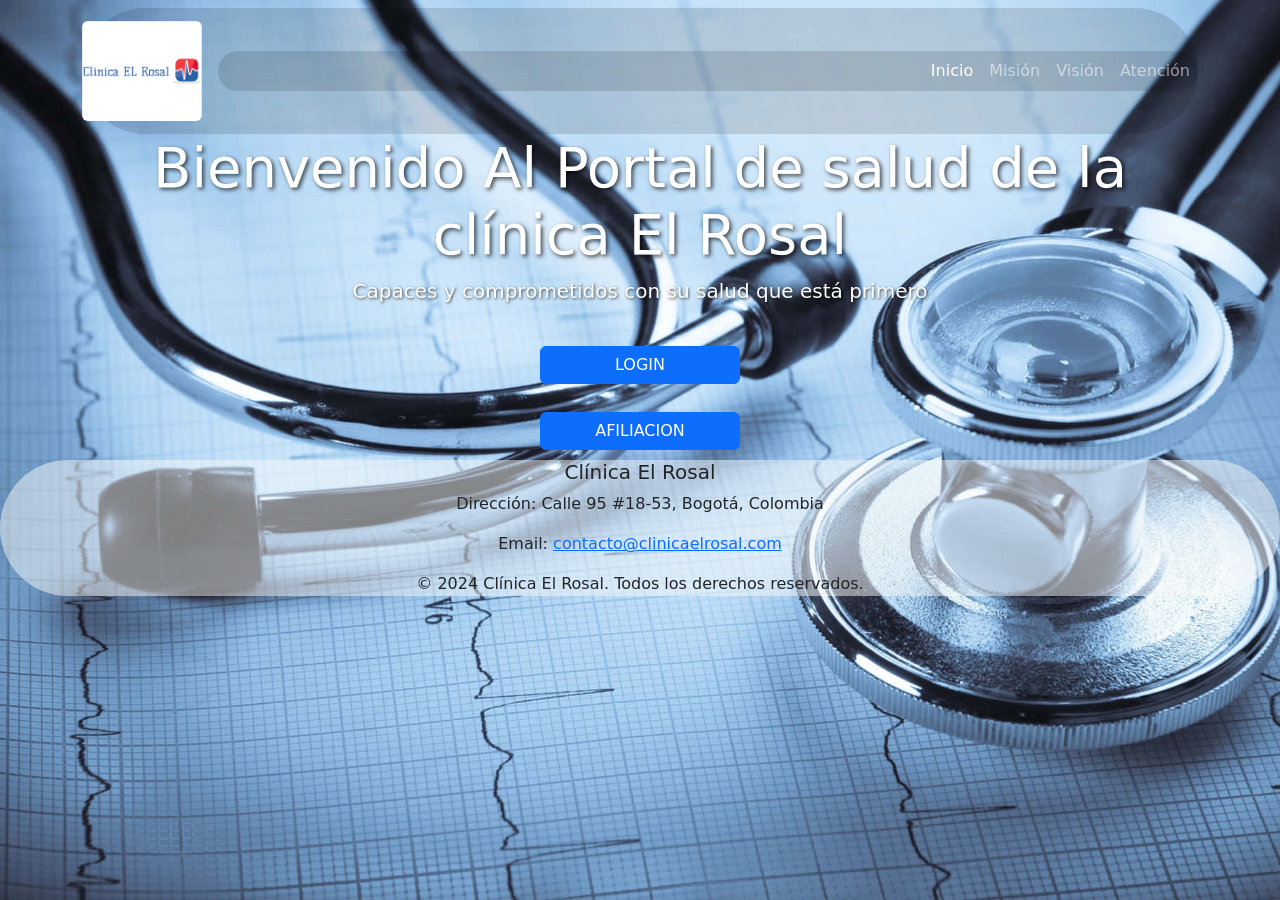
<file: Clinica-el-Rosal-Proyecto-feature-rama2_Oscar/Front- Clinica el Rosal/Front- Clinica el Rosal/index.html>
<!DOCTYPE html>
<html lang="en">
<head>
    <meta charset="UTF-8">
    <meta name="viewport" content="width=device-width, initial-scale=1.0">
    <title>Software Clinico</title>
    <link rel="stylesheet" href="./css/estilo.css" media="screen">
    <link href="https://cdn.jsdelivr.net/npm/bootstrap@5.3.3/dist/css/bootstrap.min.css" rel="stylesheet" integrity="sha384-QWTKZyjpPEjISv5WaRU9OFeRpok6YctnYmDr5pNlyT2bRjXh0JMhjY6hW+ALEwIH" crossorigin="anonymous">
</head>

    <style>

        body {
            background-image: url('./assets/bg_1.jpg');
            background-repeat: no-repeat;
            background-size: cover;
            background-attachment: fixed;
        }

        #banner{
            background-color: rgba(0, 0, 0, 0.125) !important;
            border-radius: 100px;
        }

        footer{
            background-color: white;
            border-radius: 100px;
        }

        #Afiliacion-container{
            background-size: cover;
            background-repeat: no-repeat;
            margin: 10px 0 10px 0;
        }

        #navbarNav{
            border-radius: 80px;
            margin: 10px 0 10px 0;
            background-color: rgba(0, 0, 0, 0.125) !important;
        }

    </style>

    <body>
    <div class="container mx-auto mt-2 " id="Afiliacion-container">
        <nav class="navbar navbar-expand-lg navbar-dark bg-light" id="banner">
            <a class="navbar-brand" href="index.html">
                <img src="assets/Logo.png" class="rounded"  alt="Clinica el rosal" width="120" height="100">
            </a>
            
            <button class="navbar-toggler" type="button" data-bs-toggle="collapse" data-bs-target="#navbarNav" aria-controls="navbarNav" aria-expanded="false" aria-label="Toggle navigation">
                <span class="navbar-toggler-icon"></span>
            </button>
        
            <div class="collapse navbar-collapse" id="navbarNav">
                <ul class="navbar-nav ms-auto">
                    <li class="nav-item">
                        <a class="nav-link active" href="index.html">Inicio</a>
                    </li>
        
                    <li class="nav-item">
                        <a class="nav-link" href="mision.html">Misión</a>
                    </li>

                    <li class="nav-item">
                        <a class="nav-link" href="vision.html">Visión</a>
                    </li>

                    <li class="nav-item">
                        <a class="nav-link" href="atencion.html">Atención</a>
                    </li>
                </ul>
            </div>
        </nav>

        <div class="container text-center">
            <h1 class="display-4 text-center title-bordered">Bienvenido Al Portal de salud de la clínica El Rosal</h1>
            <p class="lead text-center text-bordered">Capaces y comprometidos con su salud que está primero</p>
            <div class="d-grid gap-2 mt-1 mx-auto "style="max-width: 200px;">
                <a href="Login.html" class="btn btn-primary">LOGIN</a>
            </div>

            <div class="d-grid gap-2 mt-1 mx-auto "style="max-width: 200px;">
                <a href="afiliacion.html" class="btn btn-primary">AFILIACION</a>
            </div>
        </div>
    </div>

    <footer class="footer bg-light bg-opacity-50">
        <div class="container text-center" id="footer2">
            <h5>Clínica El Rosal</h5>
            <p>Dirección: Calle 95 #18-53, Bogotá, Colombia</p>
            <p>Email: <a href="mailto:contacto@clinicaelrosal.com" class="footer-link">contacto@clinicaelrosal.com</a></p>
            <p> &copy; 2024 Clínica El Rosal. Todos los derechos reservados.</p>
        </div>
    </footer>

    <script src="https://cdn.jsdelivr.net/npm/bootstrap@5.3.3/dist/js/bootstrap.bundle.min.js" integrity="sha384-YvpcrYf0tY3lHB60NNkmXc5s9fDVZLESaAA55NDzOxhy9GkcIdslK1eN7N6jIeHz" crossorigin="anonymous"></script>
</body>
</html>
</file>
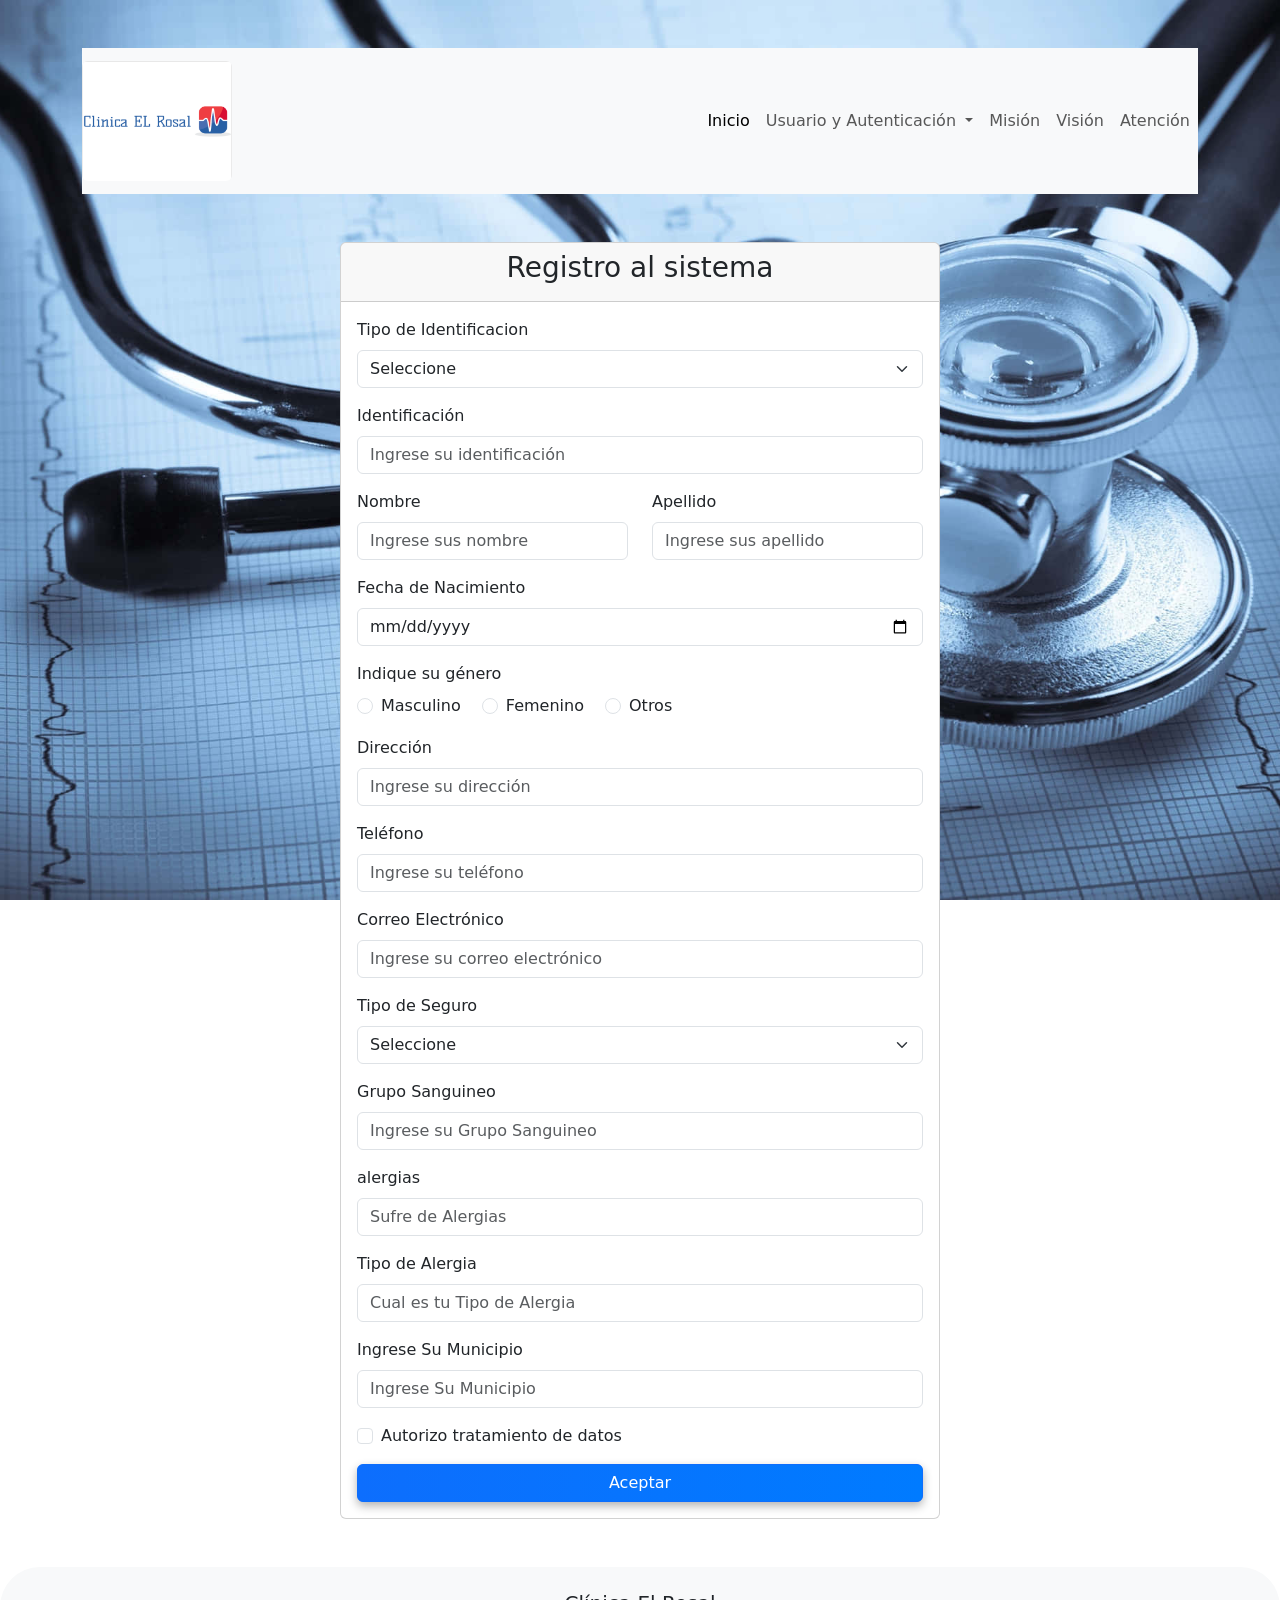
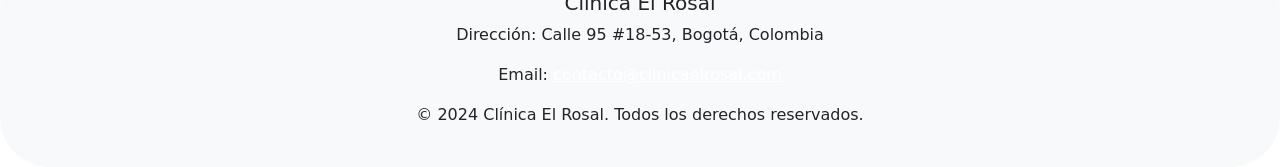
<file: Clinica-el-Rosal-Proyecto-feature-rama2_Oscar/Front- Clinica el Rosal/Registro al sistema.html>
<!DOCTYPE html>
<html lang="en">
<head>
    <meta charset="UTF-8">
    <meta name="viewport" content="width=device-width, initial-scale=1.0">
    <title>Software Clinico</title>
    <link rel="stylesheet" href="./css/login.css" media="screen">
    <link href="https://cdn.jsdelivr.net/npm/bootstrap@5.3.3/dist/css/bootstrap.min.css" rel="stylesheet" integrity="sha384-QWTKZyjpPEjISv5WaRU9OFeRpok6YctnYmDr5pNlyT2bRjXh0JMhjY6hW+ALEwIH" crossorigin="anonymous">
    
    <style>

body {
            background-image: url('./assets/bg_1.png');
            background-repeat: no-repeat;
            background-size: cover;
            background-attachment: fixed;
        }

        #main-container {
            background-image: url('assets/container-bg.jpg'); 
            background-size: cover;
            background-repeat: no-repeat;
            background-position: center;
            padding: 20px;
            border-radius: 15px; 
        }

        footer{
            background-color:  #dad5d8e7;
            border-radius: 50px; 
        }

        #Afiliacion-container{
            border-radius: 50px; 
            background-image: url("/assets/Logo.png");
            background-size: cover;
            background-repeat: no-repeat;
        }     
    </style>
</head>

<body>
    <div class="container  mx-auto mt-5" id="Login-container">
        <nav class="navbar navbar-expand-lg navbar-light bg-light">
            <a class="navbar-brand" href="index.html">
                <img src="assets/Logo.png" class="rounded" alt="Clinica el rosal" width="150" height="120">
            </a>

            <button class="navbar-toggler" type="button" data-bs-toggle="collapse" data-bs-target="#navbarNav" aria-controls="navbarNav" aria-expanded="false" aria-label="Toggle navigation">
                <span class="navbar-toggler-icon"></span>
            </button>
        
            <div class="collapse navbar-collapse" id="navbarNav">
                <ul class="navbar-nav ms-auto">
                    <li class="nav-item">
                        <a class="nav-link active" href="index.html">Inicio</a>
                    </li>
        
                    <li class="nav-item dropdown">
                        <a class="nav-link dropdown-toggle" href="#" id="userDropdown" role="button" data-bs-toggle="dropdown" aria-expanded="false">
                            Usuario y Autenticación
                        </a>

                        <ul class="dropdown-menu" aria-labelledby="userDropdown">
                            <li><a class="dropdown-item" href="login.html">Login</a></li>
                            <li><a class="dropdown-item" href="Registro al sistema.html">Registro al Sistema</a></li>
                            <li><a class="dropdown-item" href="restablecimiento-contraseña.html">Restablecimiento de Contraseña</a></li>
                            <li><a class="dropdown-item" href="afiliacion.html">Afiliación</a></li>
                            <li><a class="dropdown-item" href="perfil-usuario.html">Perfil Usuario</a></li>
                            <li><a class="dropdown-item" href="citas-medicas.html">Citas Médicas</a></li>
                            <li><a class="dropdown-item" href="Examenes.html">Exámenes Médicos</a></li>
                            <li><a class="dropdown-item" href="medicamentos.html">Medicamentos</a></li>
                            <li><a class="dropdown-item" href="perfil-medico.html">Perfil Médico</a></li>
                            <li><a class="dropdown-item" href="perfil-auxiliar.html">Perfil Auxiliar</a></li>
                            <li><a class="dropdown-item" href="perfil-farmaceutico.html">Perfil Farmacéutico</a></li>
                        </ul>
                    </li>
        
                    <li class="nav-item">
                        <a class="nav-link" href="mision.html">Misión</a>
                    </li>

                    <li class="nav-item">
                        <a class="nav-link" href="vision.html">Visión</a>
                    </li>

                    <li class="nav-item">
                        <a class="nav-link" href="atencion.html">Atención</a>
                    </li>
                </ul>
            </div>
        </nav>  

        <div class="container mt-5">
            <div class="card mx-auto" style="max-width: 600px;">
                <div class="card-header text-center">
                    <h3>Registro al sistema</h3>
                </div>
                <div class="card-body">
                    <form>

                        <div class="mb-3">
                            <label for="tipoIdentificacion" class="form-label">Tipo de Identificacion</label>
                            <select class="form-select" id="tipoIdentificacion" name="tipoIdentificacion" required>
                                <option value="">Seleccione</option>
                                <option value="1">Tarjeta de Identidad</option>
                                <option value="2">Cédula de Ciudadanía</option>
                                <option value="3">Cédula de Extranjería</option>
                                <option value="4">Registro Civil</option>
                                <option value="5">Pasaporte</option>
                            </select>
                        </div>
        
                        <div class="mb-3">
                            <label for="Identificacion" class="form-label">Identificación</label>
                            <input type="text" class="form-control" id="Identificacion" placeholder="Ingrese su identificación" required>
                        </div>
        
                        <div class="row">
                            <div class="col-md-6 mb-3">
                                <label for="Nombre" class="form-label">Nombre</label>
                                <input type="text" class="form-control" id="Nombre" placeholder="Ingrese sus nombre" required>
                            </div>
                            <div class="col-md-6 mb-3">
                                <label for="Apellido" class="form-label">Apellido</label>
                                <input type="text" class="form-control" id="Apellido" placeholder="Ingrese sus apellido" required>
                            </div>
                        </div>
        
                        <div class="mb-3">
                            <label for="Fecha-Nacimiento" class="form-label">Fecha de Nacimiento</label>
                            <input type="date" class="form-control" id="Fecha-Nacimiento" required>
                        </div>
        
                        <div class="mb-3">
                            <label class="form-label">Indique su género</label>
                            <div>
                                <div class="form-check form-check-inline">
                                    <input class="form-check-input" type="radio" name="genero" id="GeneroMasculino" value="Masculino" required>
                                    <label class="form-check-label" for="GeneroMasculino">Masculino</label>
                                </div>
                                <div class="form-check form-check-inline">
                                    <input class="form-check-input" type="radio" name="genero" id="GeneroFemenino" value="Femenino" required>
                                    <label class="form-check-label" for="GeneroFemenino">Femenino</label>
                                </div>
                                <div class="form-check form-check-inline">
                                    <input class="form-check-input" type="radio" name="genero" id="GeneroOtros" value="Otros" required>
                                    <label class="form-check-label" for="GeneroOtros">Otros</label>
                                </div>
                            </div>
                        </div>
        
                        <div class="mb-3">
                            <label for="direccion" class="form-label">Dirección</label>
                            <input type="text" class="form-control" id="direccion" placeholder="Ingrese su dirección" required>
                        </div>
        
                        <div class="mb-3">
                            <label for="telefono" class="form-label">Teléfono</label>
                            <input type="tel" class="form-control" id="telefono" placeholder="Ingrese su teléfono" required>
                        </div>
        
                        <div class="mb-3">
                            <label for="correo" class="form-label">Correo Electrónico</label>
                            <input type="email" class="form-control" id="correo" placeholder="Ingrese su correo electrónico" required>
                        </div>

                        <div class="mb-3">
                            <label for="tipoSeguro" class="form-label">Tipo de Seguro</label>
                            <select class="form-select" id="tipoSeguro" name="tipoSeguro" required>
                                <option value="">Seleccione</option>
                                <option value="1">Colsanitas</option>
                                <option value="2">colmedica</option>
                                <option value="3">compensar</option>
                                <option value="4">medisanitas</option>
                                <option value="5">sura prepagada</option>
                                <option value="6">coomeva</option>
                                <option value="7">seguros volibar</option>
                                <option value="8">saludtotal</option>
                                <option value="9">unisalud</option>
                                <option value="10">Mutual ser</option>
                            </select>
                        </div>

                        <div class="mb-3">
                            <label for="grupoSanguineo" class="form-label">Grupo Sanguineo</label>
                            <input type="text" class="form-control" id="grupoSanguineo" placeholder="Ingrese su Grupo Sanguineo" required>
                        </div>

                        <div class="mb-3">
                            <label for="alergias" class="form-label">alergias</label>
                            <input type="text" class="form-control" id="alergias" placeholder="Sufre de Alergias" required>
                        </div>

                        <div class="mb-3">
                            <label for="tipoAlergia" class="form-label">Tipo de Alergia</label>
                            <input type="text" class="form-control" id="tipoAlergia" placeholder="Cual es tu Tipo de Alergia" required>
                        </div>

                        <div class="mb-3">
                            <label for="municipio" class="form-label">Ingrese Su Municipio</label>
                            <input type="text" class="form-control" id="municipio" placeholder="Ingrese Su Municipio" required>
                        </div>

                        <div class="mb-3 form-check">
                            <input class="form-check-input" type="checkbox" id="AutorizoDatos" required>
                            <label class="form-check-label" for="AutorizoDatos">Autorizo tratamiento de datos</label>
                        </div>
        
                        <div class="d-grid">
                            <button type="submit" class="btn btn-primary">Aceptar</button>
                        </div>
                    </form>
                </div>
            </div>
        </div>
    </div>

    <footer class="footer bg-light py-4 mt-5">
        <div class="container text-center footer-content">
           <h5 class="footer-title">Clínica El Rosal</h5>
           <p>Dirección: Calle 95 #18-53, Bogotá, Colombia</p>
           <p>Email: <a href="mailto:contacto@clinicaelrosal.com" class="footer-link">contacto@clinicaelrosal.com</a></p>

           <div class="social-icons mt-3">
              <a href="#" class="footer-icon" aria-label="Facebook"><i class="fab fa-facebook-f"></i></a>
              <a href="#" class="footer-icon" aria-label="Twitter"><i class="fab fa-twitter"></i></a>
              <a href="#" class="footer-icon" aria-label="Instagram"><i class="fab fa-instagram"></i></a>
              <a href="#" class="footer-icon" aria-label="LinkedIn"><i class="fab fa-linkedin-in"></i></a>
            </div>

            <p class="mt-3">&copy; 2024 Clínica El Rosal. Todos los derechos reservados.</p>
        </div>
    </footer>

    <script src="https://cdn.jsdelivr.net/npm/bootstrap@5.3.3/dist/js/bootstrap.bundle.min.js" integrity="sha384-YvpcrYf0tY3lHB60NNkmXc5s9fDVZLESaAA55NDzOxhy9GkcIdslK1eN7N6jIeHz" crossorigin="anonymous"></script>
</body>
</html>
</file>
<file: Clinica-el-Rosal-Proyecto-feature-rama2_Oscar/Front- Clinica el Rosal/Front- Clinica el Rosal/css/estilo.css>
body{
    border-radius: 50px;
}

.logo {
    max-width: 50px;
    height: auto;
    margin-bottom: 20px;
    margin-left: 500px;
}

.navbar-collapse{
    color: #f8f9fa; 
}
.row{
    /*background-color: #5d73d4;*/
    border-radius: 50px;
    border-bottom: 1px;
    text-decoration:underline;
}


.title-bordered {
    color: #fff;
    text-shadow: 2px 2px 4px rgba(0, 0, 0, 0.7);
}

.text-bordered {
    color: #fff;
    text-shadow: 1px 1px 3px rgba(0, 0, 0, 0.7);
}

.btn-primary {
    margin-top: 1.5em;
}
</file>
<file: Clinica-el-Rosal-Proyecto-feature-rama2_Oscar/Front- Clinica el Rosal/css/login.css>
/* Fondo general */
body {
    font-family: 'Segoe UI', Tahoma, Geneva, Verdana, sans-serif;
    background-image: url('./assets/bg_1.jpg');
    background-size: cover;
    background-attachment: fixed;
    background-position: center;
    margin: 0;
    padding: 0;
    color: #fff;
}

.glass-navbar {
    display: flex;
    justify-content: space-between;
    align-items: center;
    background: rgba(255, 255, 255, 0.15);
    backdrop-filter: blur(12px);
    -webkit-backdrop-filter: blur(12px);
    border-radius: 20px;
    padding: 15px 30px;
    margin: 20px auto;
    max-width: 1100px;
    box-shadow: 0 4px 20px rgba(0, 0, 0, 0.2);
    color: #fff;
} 

.logo-container {
    display: flex;
    align-items: center;
}

.navbar-logo {
    height: 80px;
    width: auto;
}

.nav-links {
    list-style: none;
    display: flex;
    gap: 25px;
    margin: 0;
    padding: 0;
}

.nav-links li a {
    text-decoration: none;
    color: white;
    font-weight: 500;
    font-size: 1.1rem;
    display: flex;
    align-items: center;
    gap: 5px;
    transition: all 0.3s ease;
}

.nav-links li a:hover {
    color: #0dcaf0;
    transform: scale(1.05);
}

.login-btn {
    background-color: #0d6efd;
    padding: 8px 15px;
    border-radius: 10px;
    color: white !important;
}

.login-btn:hover {
    background-color: #084298;
    color: white;
}


@media (max-width: 768px) {
    .nav-links {
        flex-direction: column;
        background-color: rgba(0, 0, 0, 0.7);
        position: absolute;
        right: 30px;
        top: 100px;
        padding: 20px;
        border-radius: 15px;
        display: none;
    }

    .nav-links.active {
        display: flex;
    }

    .glass-navbar {
        flex-direction: column;
        align-items: flex-start;
    }
}
/* Botón LOGIN */
.btn-primary {
    background: linear-gradient(to right, #0d6efd, #007bff);
    border: none;
    border-radius: 12px;
    padding: 10px 20px;
    font-weight: bold;
    box-shadow: 0 4px 10px rgba(0, 0, 0, 0.3);
    transition: all 0.3s ease-in-out;
}

.btn-primary:hover {
    background: #084298;
    transform: scale(1.05);
}

/* Footer */
.footer {
    background: #0d6efd;
    border-top-left-radius: 40px;
    border-top-right-radius: 40px;
    margin-top: 50px;
}

.footer-link {
    color: #ffffff; 
    text-decoration: underline;
}

.footer-link:hover {
    color: #ffd700;
    text-decoration: none;
}

.footer .social-icons a img {
    filter: brightness(0) invert(1); /* iconos en blanco */
    transition: transform 0.3s ease;
}

.footer .social-icons a:hover img {
    transform: scale(1.1);
}

#loader-mask{
    top:0px;
    left: 0px;
    position: fixed;
    width: 100%;
    height: 100%;
    background-color: rgba(0, 0, 0, 0.7);
    z-index: -10000;
    opacity: 0;

    transition-property: opacity;
    transition-duration: 1s;
    
}

#loader-mask.show {
    opacity: 1;
    z-index: 10000;
    display: block;
}

#loader-mask .content {
    position: absolute;
    top: -50%;
    left: 50%;
    transform: translate(-50%, -50%);
    background-color: rgba(0, 0, 0, 0.3);
    border-radius: 8%;
    padding: 60px 90px;
    max-width: 200px;
    max-height: 150px;
    
    transition-property: top;
    transition-duration: 2s;
}

#loader-mask.show  .content{
    top: 50%;
}

#Alerts{
    position: fixed;
    top: 0px;
    right: 0px;
    z-index: 10000;
    width: 450px;
    margin: 30px;
}
</file>
